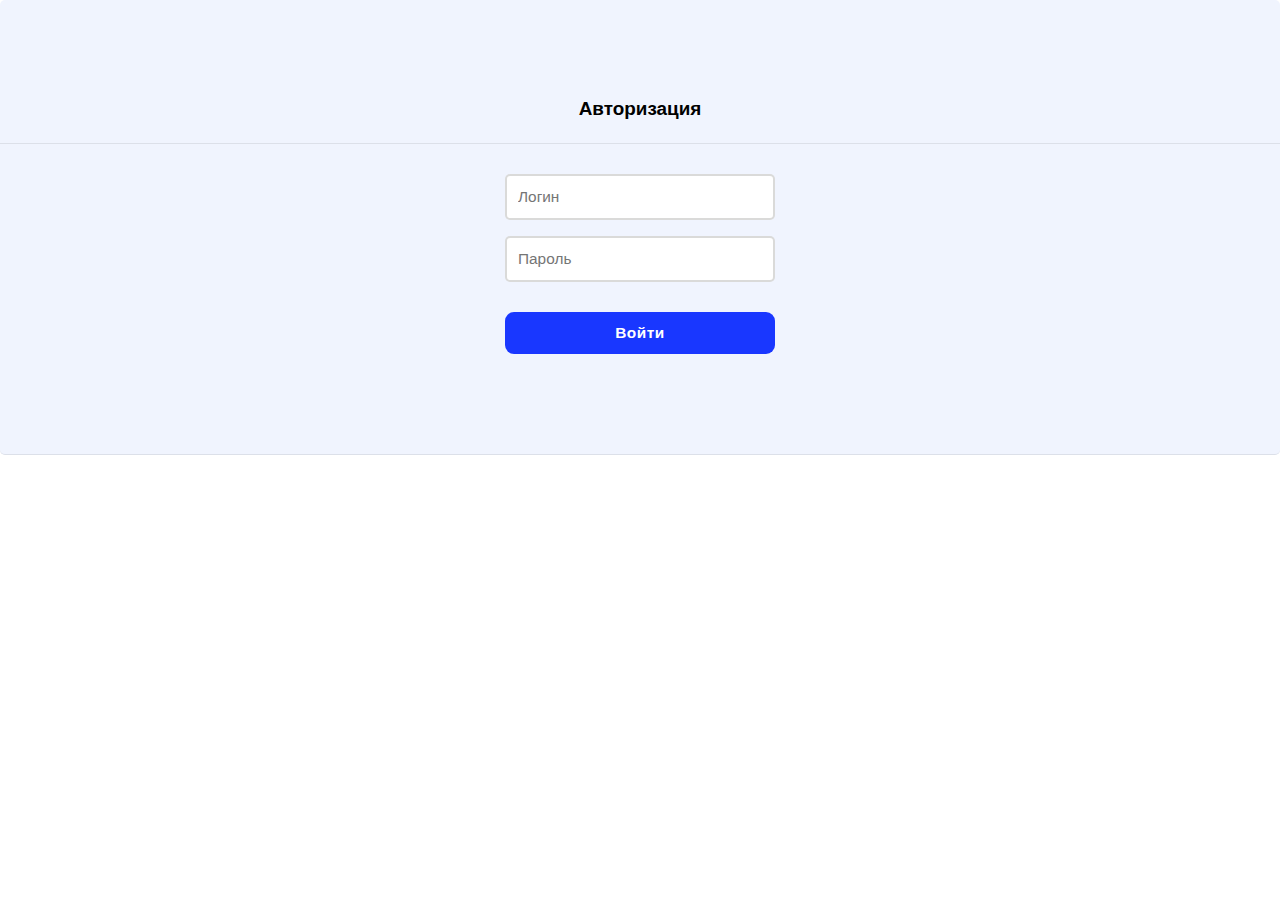
<file: src/index.html>
<!DOCTYPE html>
<html lang="en">
<head>
   <meta charset="UTF-8">
   <meta name="viewport" content="width=device-width, initial-scale=1.0">
   <link rel="shortcut icon" href="./assets/favicon.ico">
   <link rel="stylesheet" href="./styles/reset.css">
   <link rel="stylesheet" href="./styles/index.css">
   <title>Авторизация</title>
</head>
<body>
      <main class="main">
         <form class="form" id="form">
            <div class="form__body">
               <h1 class="form__title">Авторизация</h1>
               <div class="form__inputs">
                  <input type="text" name="username" id="username" class="form__input" placeholder="Логин">
                  <input type="password" name="password" id="password" class="form__input" placeholder="Пароль">
               </div>
               <button class="form__button">
                  Войти
               </button>
            </div>
         </form>
      </main>
      <script src="./js/index.js"></script>
</body>
</html>
</file>
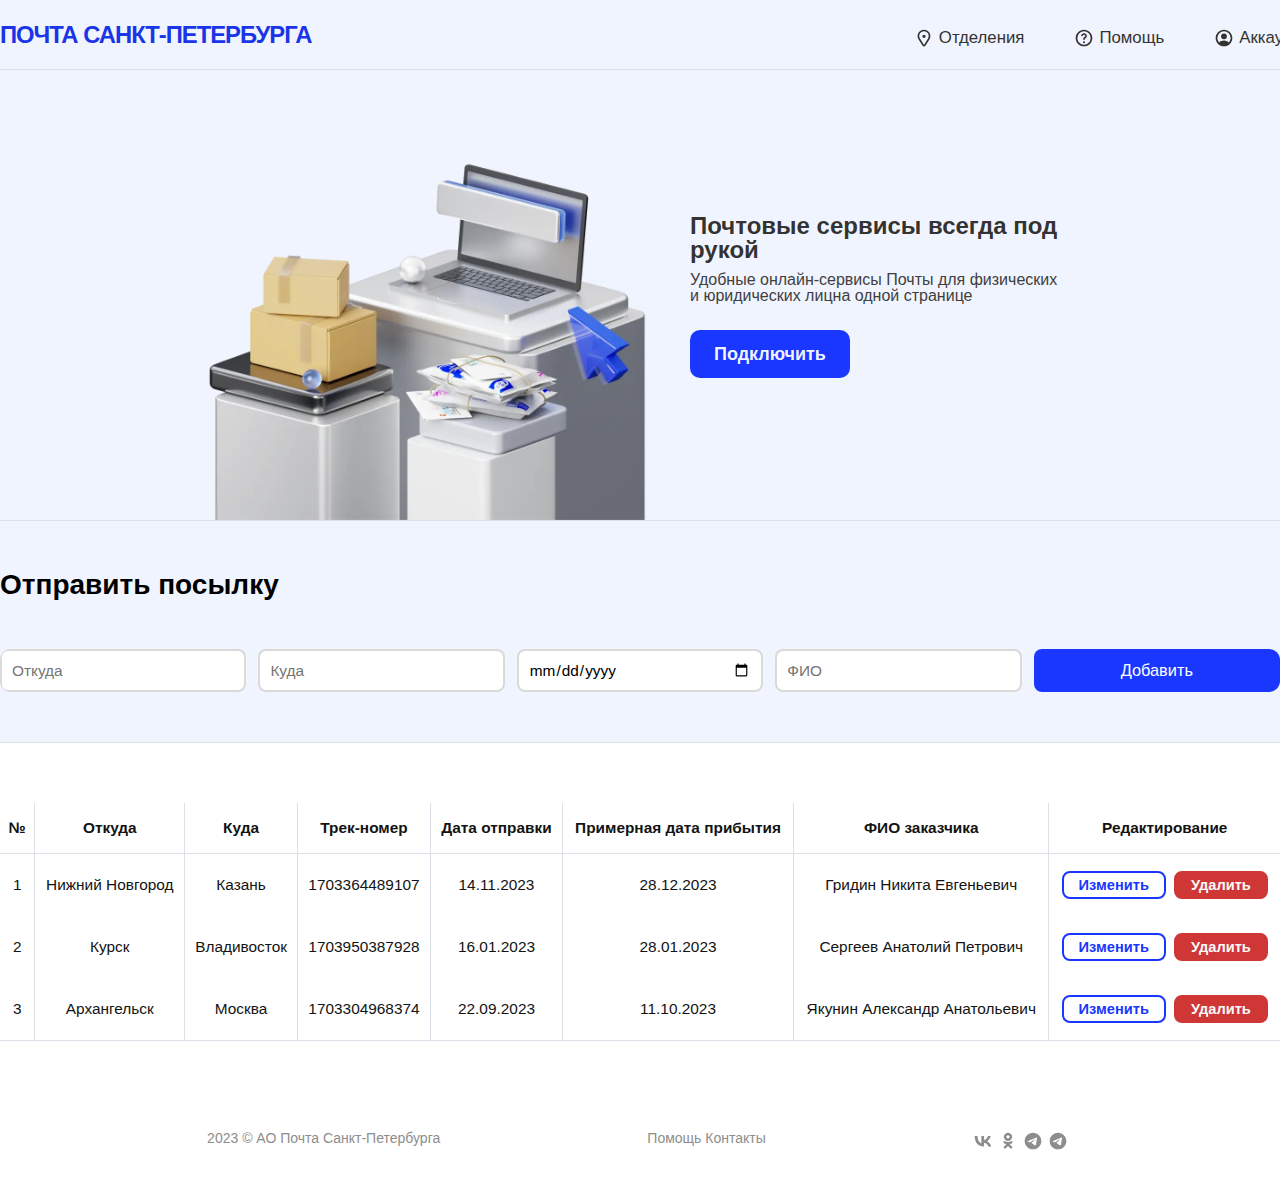
<file: src/mail.html>
<!DOCTYPE html>
<html lang="en">
<head>
   <meta charset="UTF-8">
   <meta name="viewport" content="width=device-width, initial-scale=1.0">
   <link rel="shortcut icon" href="./assets/favicon.ico">
   <link rel="stylesheet" href="./styles/reset.css">
   <link rel="stylesheet" href="./styles/mail.css">
   <title>Почтовая служба</title>
</head>
<body>
   <div class="wrapper">
      <header class="header">
         <div class="header__container _container">
            <nav class="nav">
               <div class="nav__logo">
                  <h2 class="nav__title">ПОЧТА САНКТ-ПЕТЕРБУРГА</h2>
               </div>
               
               <ul class="nav__links">
                  <li class="nav__link">
                     <svg viewBox="0 0 24 24" fill="none" xmlns="http://www.w3.org/2000/svg" class="icon"><path fill-rule="evenodd" clip-rule="evenodd" d="M16.796 12.738L12 20.274l-4.796-7.537C4.795 8.953 7.514 4 12 4c4.486 0 7.205 4.953 4.796 8.738zM5.516 13.81C2.26 8.695 5.936 2 12 2s9.74 6.695 6.484 11.811l-4.797 7.538a2 2 0 01-3.374 0L5.516 13.81zM12 12a2 2 0 100-4 2 2 0 000 4z" fill="currentColor"></path></svg>
                     Отделения
                  </li>
                  <li class="nav__link">
                     <svg viewBox="0 0 24 24" fill="none" xmlns="http://www.w3.org/2000/svg" class="icon"><path fill-rule="evenodd" clip-rule="evenodd" d="M12 20a8 8 0 100-16 8 8 0 000 16zm0 2c5.523 0 10-4.477 10-10S17.523 2 12 2 2 6.477 2 12s4.477 10 10 10zm1.25-5a1.25 1.25 0 11-2.5 0 1.25 1.25 0 012.5 0zm.397-10.294a3.683 3.683 0 00-4.941 1.647l-.1.2a1 1 0 001.788.894l.1-.2a1.684 1.684 0 012.259-.753l.11.056c.254.127.46.333.587.587a.85.85 0 01-.216 1.033l-1.155.962A3 3 0 0011 13.437v.063a1 1 0 102 0v-.063a1 1 0 01.36-.768l1.155-.963a2.85 2.85 0 00.724-3.464 3.313 3.313 0 00-1.481-1.481l-.11-.055z" fill="currentColor"></path></svg>
                     Помощь
                  </li>
                  <li class="nav__link">
                     <svg viewBox="0 0 24 24" fill="none" xmlns="http://www.w3.org/2000/svg" class="icon"><path fill-rule="evenodd" clip-rule="evenodd" d="M17.932 17.368a8 8 0 10-11.894-.034C7.433 15.86 9.752 15 12 15c2.112 0 4.493.986 5.932 2.368zM12 22c5.523 0 10-4.477 10-10S17.523 2 12 2 2 6.477 2 12s4.477 10 10 10zm3.5-12a3.5 3.5 0 11-7 0 3.5 3.5 0 017 0z" fill="currentColor"></path></svg>
                     Аккаунт
                  </li>
               </ul>
            </nav>
         </div>
      </header>

      <main class="main">
         <section class="top__section">
            <section class="section__image">
               <img src="/src/assets/pochta.webp" alt="car" class="sec__img">
               <div>
                  <div >Почтовые сервисы всегда под рукой</div>
                  <p class="desc">Удобные онлайн-сервисы Почты для физических и&nbsp;юридических лицна&nbsp;одной странице</p>
                  <span class="button_sec">Подключить</span>
               </div>
            </section>
            <section class="main__route route">
               <div class="route__container _container">
                  <h3 class="route__title">Отправить посылку</h3>
                  <form action="" class="form" id="form">
                     <div class="form__inputs">
                        <input required class="form__input" type="text" minlength="2" maxlength="100" name="placeFromInput" id="placeFromInput" placeholder="Откуда">
                        <input required class="form__input" type="text" minlength="2" maxlength="100" name="placeToInput" id="placeToInput" placeholder="Куда">                        
                        <input required class="form__input" type="date" min="2023-12-10" name="dateFromInput" id="dateFromInput" placeholder="Туда">                    
                        <input required class="form__input" type="text" minlength="5" maxlength="100" name="fioInput" id="fioInput" placeholder="ФИО">                        
                        <div class="button__div">
                           <button class="form__button" type="submit" onclick="addData()">Добавить</button>
                        </div>
                     </div>
                  </form>
               </div>
            </section>
         </section>

         <section class="main__route-list route-list">
            <div class="route-list__container _container">
               <table class="table" id="table">
                  <tr>
                     <th>№</th>
                     <th>Откуда</th>
                     <th>Куда</th>
                     <th>Трек-номер</th>
                     <th>Дата отправки</th>
                     <th>Примерная дата прибытия</th>
                     <th>ФИО заказчика</th>
                     <th>Редактирование</th>
                  </tr>
               </table>
            </div>
               
         </section>

         <div class="_container">
           
         </div>
      </main>
      <footer class="footer">
         <div class="footer__div">
            <div>
               <span>2023<!-- --> © АО Почта Санкт-Петербурга</span>
            </div>
            <div>
               <a target="_self" rel="">
                  <span>Помощь</span>
               </a>
               <a target="_self" rel="">
                  <span>Контакты</span>
               </a>
            </div>
            <div>
               <div class="icons">
                  <div>
                     <a title="Vk" target="_blank" rel="noreferrer">
                        <svg class="icon" viewBox="0 0 24 24" fill="none" xmlns="http://www.w3.org/2000/svg" class="Icon-sc-jviuxr-0 gncwbQ"><path d="M12.893 18.5C6.06 18.5 2.163 13.808 2 6h3.423c.112 5.73 2.636 8.158 4.634 8.659V6h3.223v4.942c1.974-.212 4.048-2.465 4.747-4.942h3.223c-.537 3.053-2.785 5.305-4.384 6.231 1.599.751 4.16 2.715 5.134 6.269h-3.548c-.762-2.377-2.66-4.217-5.172-4.467V18.5h-.387z" fill="currentColor"></path></svg>
                     </a>
                  </div>
                  <div>
                     <a title="Однокласники" target="_blank" rel="noreferrer">
                        <svg class="icon" viewBox="0 0 24 24" fill="none" xmlns="http://www.w3.org/2000/svg" class="Icon-sc-jviuxr-0 gncwbQ"><path d="M12 5c1.11 0 2.012.902 2.012 2.012A2.013 2.013 0 0112 9.02a2.013 2.013 0 01-2.012-2.008C9.988 5.902 10.891 5 12 5zm0 7.008a4.998 4.998 0 10-.004-9.996A4.998 4.998 0 0012 12.008zm1.965 3.82a8.975 8.975 0 002.82-1.168 1.423 1.423 0 00-1.515-2.406 6.17 6.17 0 01-6.54 0 1.423 1.423 0 10-1.515 2.406 8.938 8.938 0 002.82 1.168l-2.719 2.719a1.42 1.42 0 00.004 2.012 1.418 1.418 0 002.012 0L12 17.89l2.672 2.668a1.424 1.424 0 002.012 0 1.424 1.424 0 000-2.012l-2.72-2.719z" fill="currentColor"></path></svg>
                     </a>
                  </div>
                  <div>
                     <a title="Телеграм" target="_blank" rel="noreferrer">
                        <svg class="icon" viewBox="0 0 24 24" fill="none" xmlns="http://www.w3.org/2000/svg" class="Icon-sc-jviuxr-0 gncwbQ"><path fill-rule="evenodd" clip-rule="evenodd" d="M22.01 12.005c0 5.526-4.48 10.005-10.005 10.005C6.48 22.01 2 17.53 2 12.005 2 6.48 6.48 2 12.005 2 17.531 2 22.01 6.48 22.01 12.005zm-5.234-3.499c.087-.983-.954-.578-.954-.578-.768.317-1.561.64-2.363.966-2.484 1.01-5.05 2.055-7.237 3.082-1.186.434-.492.868-.492.868l1.88.578c.867.26 1.33-.029 1.33-.029l4.048-2.747c1.446-.983 1.1-.173.752.174l-3.036 2.891c-.463.405-.231.752-.029.926.574.504 1.985 1.428 2.6 1.831.161.105.268.175.292.193.144.115.925.636 1.445.52.521-.115.579-.78.579-.78l.694-4.54c.104-.789.223-1.546.319-2.151.09-.572.158-1.007.172-1.204z" fill="currentColor"></path></svg>
                     </a>
                  </div>
                  <div>
                     <a title="Телеграм" target="_blank" rel="noreferrer">
                        <svg class="icon" viewBox="0 0 24 24" fill="none" xmlns="http://www.w3.org/2000/svg" class="Icon-sc-jviuxr-0 gncwbQ"><path fill-rule="evenodd" clip-rule="evenodd" d="M22.01 12.005c0 5.526-4.48 10.005-10.005 10.005C6.48 22.01 2 17.53 2 12.005 2 6.48 6.48 2 12.005 2 17.531 2 22.01 6.48 22.01 12.005zm-5.234-3.499c.087-.983-.954-.578-.954-.578-.768.317-1.561.64-2.363.966-2.484 1.01-5.05 2.055-7.237 3.082-1.186.434-.492.868-.492.868l1.88.578c.867.26 1.33-.029 1.33-.029l4.048-2.747c1.446-.983 1.1-.173.752.174l-3.036 2.891c-.463.405-.231.752-.029.926.574.504 1.985 1.428 2.6 1.831.161.105.268.175.292.193.144.115.925.636 1.445.52.521-.115.579-.78.579-.78l.694-4.54c.104-.789.223-1.546.319-2.151.09-.572.158-1.007.172-1.204z" fill="currentColor"></path>
                        </svg>
                     </a>
                  </div>
               </div>
            </div>
         </div>
      </footer>
   </div>
   <script src="./js/mail.js"></script>
</body>
</html>
</file>
<file: src/styles/index.css>
.main {
   display: flex;
   justify-content: center;
   align-items: center;
   font-family: 'Gill Sans', 'Gill Sans MT', Calibri, 'Trebuchet MS', sans-serif;
}

.form {
   padding: 40px 30px;
   border-radius: 5px;
   width: 100%;
   background: rgb(240, 244, 254);
   padding:100px 0;
   border-bottom: 1px solid rgb(220, 224, 233);
}

.form__title {
   font-size: 1.35em;
   font-weight: 600;
   text-align: center;
   margin-bottom: 30px;
   width: 100%;
   border-bottom: 1px solid rgb(220, 224, 233);
   padding-bottom: 24px;
}

.form__body {
   display: flex;
   flex-direction: column;
   justify-content: center;
   align-items: center;
}

.form__inputs {
   display: flex;
   flex-direction: column;
   row-gap: 16px;
   margin-bottom: 30px;
   width: 100%;
   max-width: 270px;
}

.form__input {
   padding: 12px 11px;
   border-radius: 5px;
   font-size: 1.1em;
   border: 2px solid rgba(25, 23, 21, 0.16) !important;
}

.form__button {
   width: 100%;
   max-width: 270px;
   border-radius: 9px;
   background-color: rgb(25, 55, 255);
   padding: 12px 20px;
   cursor: pointer;
   color:white;
   font-size: 1.1em;
   font-weight: 600;
   letter-spacing: 0.5px;
}
</file>
<file: src/styles/mail.css>
body {
   font-family:'Lucida Sans', 'Lucida Sans Regular', 'Lucida Grande', 'Lucida Sans Unicode', Geneva, Verdana, sans-serif
}

.wrapper {
  color: rgb(243, 243, 243);
  min-height: 110vh;
  display: flex;
  flex-direction: column;
}

._container {
   max-width: 1300px;
   margin: 0px auto;
}

.header {
   height: 70px;
   background-color: rgb(240, 244, 254);
   border-bottom: 1px solid rgb(220, 224, 233);
   display: flex;
   align-items: center;
   padding: 30px 0px;
}

.header__container {
   display: flex;
   align-items: center;
}

.nav {
   width: 1300px;
   display: flex;
   justify-content: space-between;
}

.nav__logo {
   display: flex;
   column-gap: 10px;
   align-items: center;
}

.icon {
   width: 20px;
   margin-right: 5px;
}

.nav__title {
   font-size: 1.7em;
   letter-spacing: -1px;
   font-weight: bold;
   user-select: none;
   cursor: pointer;
   color:rgb(26, 52, 232)
}

.nav__links {
   display: flex;
   column-gap: 50px;
   margin-top: 7px;
   color:rgb(52, 51, 50);
}

.nav__link {
   font-size: 1.2em;
   font-weight: 500;
   cursor: pointer;
   display: flex;
   align-items: center;
   line-height: 1.5;
   transition: all 0.2s ease-in-out;
}

.nav__link:hover{
   opacity: 0.88;
}


.top__section {
   display: flex;
   background-color: rgb(240, 244, 254);
   flex-direction: column;
   border-bottom: 1px solid rgb(220, 224, 233);
}

.route {
   padding: 50px 0px;
}

.section__image {
   margin-top: 20px;
   border-bottom: 1px solid rgb(220, 224, 233);
   display: flex;
   color:black;
   align-items: center;
   justify-content: center;
}

.section__image > div {
   font-size: 24px;
   font-weight: 700;
   color: rgba(40, 39, 37, 0.94);
   box-sizing: border-box;
   padding-bottom: 18px;
   margin: 0px;
   max-width: 400px;
}

.section__image .desc {
   font-size: 16px;
   margin: 10px 0;
   font-weight: 400;
   color: rgb(63, 63, 63);
}

.section__image .button_sec {
   box-sizing: border-box;
   position: relative;
   display: inline-block;
   max-width: 100%;
   border: none;
   user-select: none;
   cursor: pointer;
   text-align: center;
   text-decoration: none;
   font-size: 18px;
   font-weight: bold;
   line-height: 24px;
   padding: 12px 24px;
   margin: 16px 0px 0px;
   border-radius: 10px;
   color: rgba(255, 255, 255, 0.94);
   background: rgb(25, 55, 255);
}

.sec__img {
   max-width: 500px;
}

.route__title {
   font-weight: 600;
   font-size: 2em;
   margin-bottom: 50px;
   color: black;
}

.icons {
   display: flex;
}

.footer__div {
   display: flex;
   justify-content: space-evenly;
}

.form__inputs {
   overflow: hidden;
   border-radius: 11px;
   width: max-content;
   margin: 0 auto;
   display: grid;
   grid-template-columns: repeat(5, minmax(190px, 1fr));
   gap: 12px;
   width: 100%;
}

.form__input {
   padding: 2px 10px;
   font-weight: 500;
   font-size: 1.1em;
   border-radius: 8px;
   box-sizing: border-box;
   border: 2px solid rgba(25, 23, 21, 0.16) !important;
}

.form__input[name="dateFromInput"] {
   cursor: pointer;
}

.form__input[name="dateToInput"] {
   cursor: pointer;
}

.form__input[name="fioInput"] {
   border: none;
   background-color: white;
}

.form__input[name="weightInput"] {
   border: none;
   background-color: white;
}

.form__button {
   font-size: 1.17em;
   padding: 12px 25px;
   border-radius: 8px;
   background-color: rgb(25, 55, 255);
   color: white;
   cursor: pointer;
   width: 100%;
}

.promo {
   position: relative;
   height:500px;
   background-image: url("../assets/bg-airport.jpg");
   background-repeat: no-repeat;
   background-size: cover;
   background-position: center 0px ;

   margin-bottom: 50px;

}

.promo:after {
   content: "";
   position: absolute;
   top: 0;
   left: 0;
   right: 0;
   bottom: 0;
   background: rgba(0, 0, 0, 0.5);
}

.promo__container {
   z-index: 2;
   position: relative;

   display: flex;
   justify-content: space-between;
   align-items: center;
   height: 100%;
}

.banner__title {
   color: white;
   font-weight: 600;
   font-size: 3em;
}


.route-list {
   padding: 60px 0px;
   color: rgb(19, 19, 19);
}


.table {
   width: 100%;
   font-size: 1.1em;
   border-bottom: 1px solid rgb(220, 224, 233);
}

.table,
th,
td {
  border-collapse: collapse;
  vertical-align: middle;
}

th,
td {
  padding: 17px 8px;
  /* min-width: 109px; */
}

th + th, td + td {
   border-left: 1px solid rgb(220, 224, 233);
}
 
 tbody td {
   text-align: center;
 }
 
 th {
   border-bottom: 1px solid rgb(220, 224, 233);
 }

 .button {
   padding: 4px 15px;
   color: rgb(249, 249, 249);
   font-size: 0.95em;
   font-weight: 600;
   border-radius: 8px;
 }

 .button_delete {
   color: rgb(249, 249, 249);
   background-color: rgb(207, 55, 55);
   border: 2px solid rgb(207, 55, 55);
   margin-left: 8px;
 }

 .button_edit {
   border: 2px solid rgb(25, 55, 255);
   background-color: white;
   color: rgb(25, 55, 255);
 }


 .footer {
   margin-top: auto;
   background-color: white;
   padding: 30px 0;
   color:rgb(141, 141, 141)
 }
</file>
